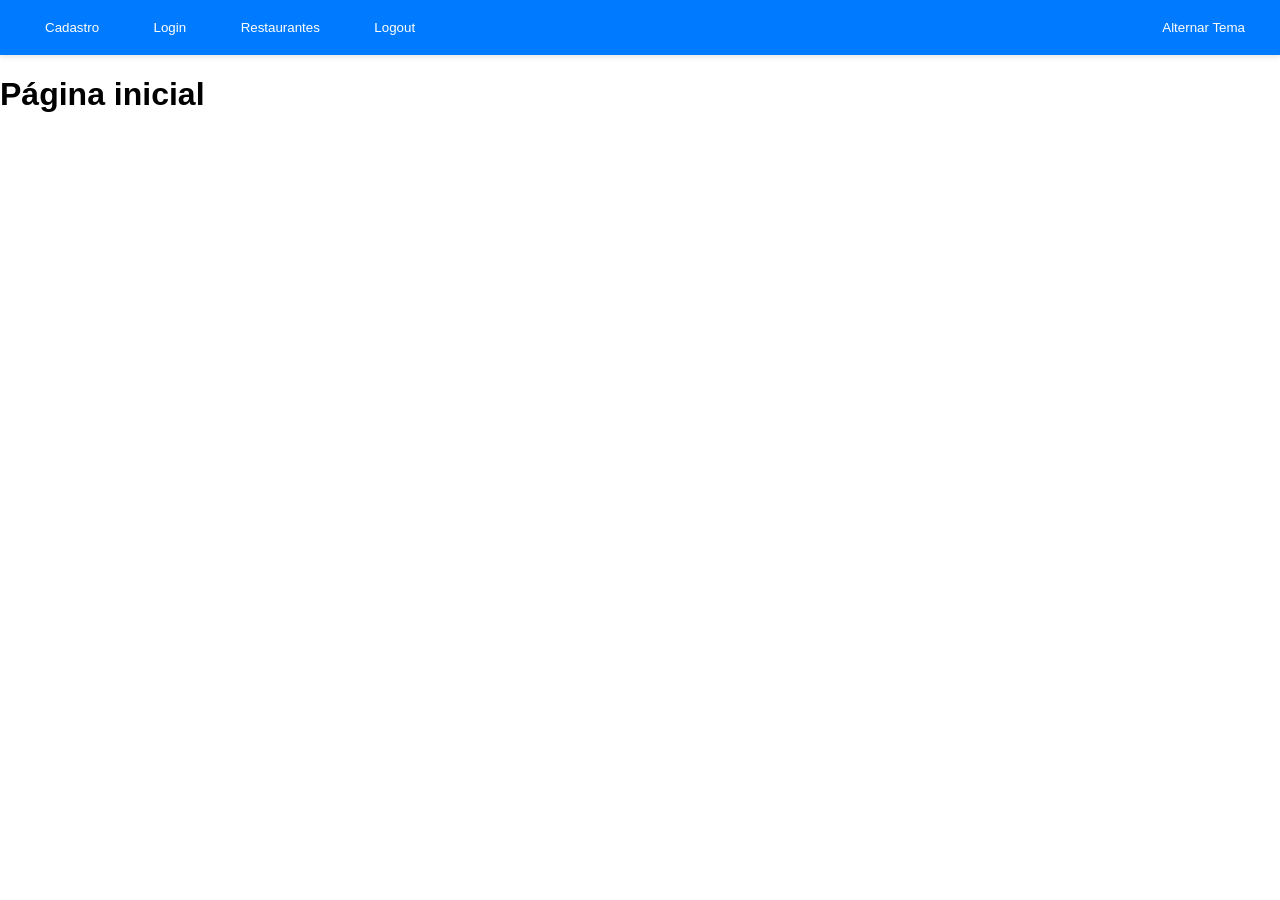
<file: frontend/index.html>
<!DOCTYPE html>
<html lang="pt-br">
<head>
    <meta charset="UTF-8">
    <meta name="viewport" content="width=device-width, initial-scale=1.0">
    
    <title>Página Principal</title>

    <script src="jquery/jquery-3.7.1.min.js"></script>
    <script src="js/script2.js"></script>
    <link rel="stylesheet" href="css/style.css">

</head>
<body>

    <div class="navbar">
        <div id="menu">
            <div id="nomeUsuario"></div>
            <button onclick="window.location.href='cadastro.html'">Cadastro</button>
            <button onclick="window.location.href='login.html'">Login</button>
            <button onclick="window.location.href='restaurantes.html'">Restaurantes</button>
            <button id="logout-btn">Logout</button> <!-- Adicione este botão -->
        </div>
        <button id="themeToggle">Alternar Tema</button>
    </div>

    <h1>Página inicial</h1>
    <div id="user-info"></div>
</form>
    <script>
        $(document).ready(() => {
            const nome = localStorage.getItem("nome");
            if (nome) {
                $("#user-info").text(`Bem-vindo, ${nome}!`);
            }

            $("#logout-btn").on("click", logout); // Adicione o evento de clique para logout
        });
    </script>
</body>
</html>
</file>
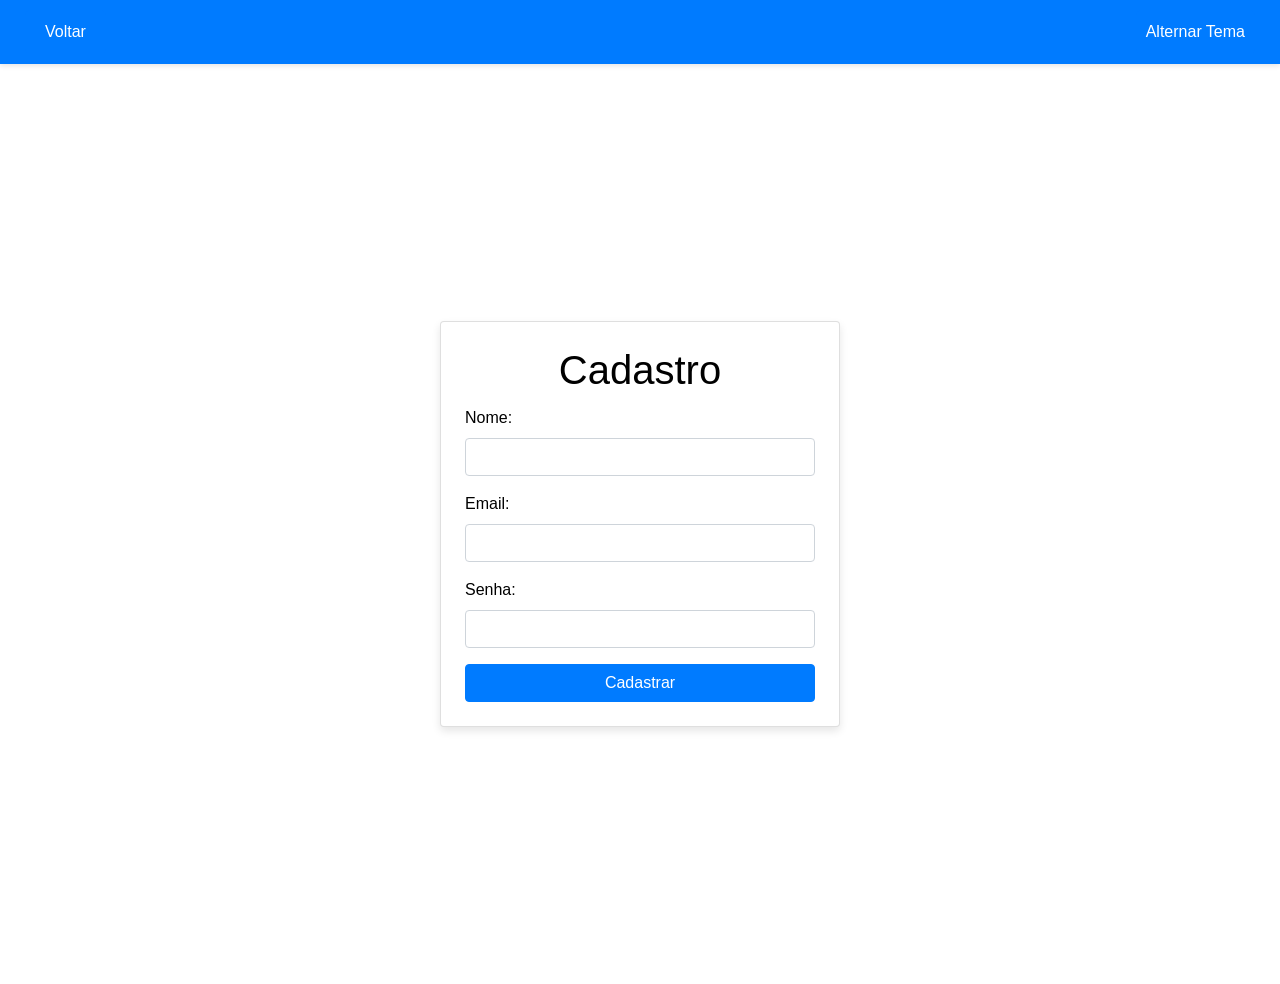
<file: frontend/cadastro.html>
<!DOCTYPE html>
<html lang="pt-br">
<head>
    <meta charset="UTF-8">
    <meta name="viewport" content="width=device-width, initial-scale=1.0">

    <title>Cadastro</title>

    <script src="jquery/jquery-3.7.1.min.js"></script>
    <script src="js/script.js"></script>
    <link href="https://stackpath.bootstrapcdn.com/bootstrap/4.5.2/css/bootstrap.min.css" rel="stylesheet">
    <link rel="stylesheet" href="css/style.css">

</head>
<body>

    <div class="navbar">
        <button class="btn btn-primary" onclick="window.location.href='index.html'">Voltar</button>
        <button class="btn btn-secondary" id="themeToggle">Alternar Tema</button>
    </div>
    <div class="container d-flex justify-content-center align-items-center" style="min-height: 100vh;">
        <div class="card p-4" style="width: 100%; max-width: 400px;">
            <h1 class="card-title text-center">Cadastro</h1>
            <form id="cadastro-form">
                <div class="form-group">
                    <label for="nome">Nome:</label>
                    <input type="text" class="form-control" id="nome" name="nome" required>
                </div>
                <div class="form-group">
                    <label for="email">Email:</label>
                    <input type="email" class="form-control" id="email" name="email" required>
                </div>
                <div class="form-group">
                    <label for="senha">Senha:</label>
                    <input type="password" class="form-control" id="senha" name="senha" required>
                </div>
                <button type="submit" class="btn btn-primary btn-block">Cadastrar</button>
            </form>
            <div id="message" class="alert alert-info mt-3" role="alert" style="display: none;"></div>
        </div>
    </div>
    <script>
        document.getElementById('themeToggle').addEventListener('click', () => {
            document.body.classList.toggle('dark');
        });
    </script>

</body>
</html>
</file>
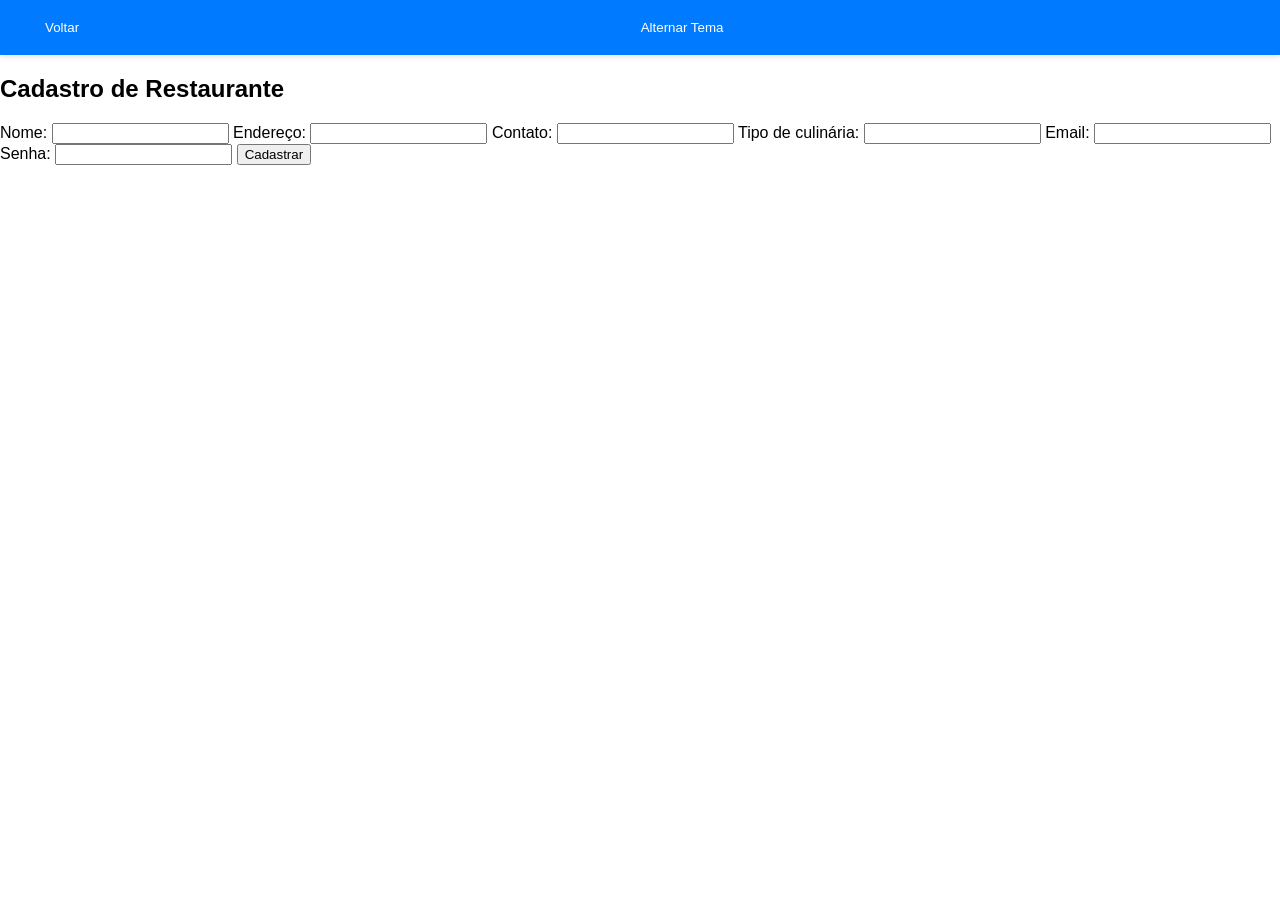
<file: frontend/cadastroRestaurante.html>
<!DOCTYPE html>
<html lang="pt-br">
<head>
    <meta charset="UTF-8">
    <meta name="viewport" content="width=device-width, initial-scale=1.0">

    <title>Cadastro</title>

    <script src="jquery/jquery-3.7.1.min.js"></script>
    <script src="js/script.js"></script>
    <link rel="stylesheet" href="css/style.css">

</head>
<body>

    <div class="navbar">
        <button onclick="window.location.href='index.html'">Voltar</button>
        <button id="themeToggle">Alternar Tema</button>
        <span id="user-info"></span>
    </div>
    <form id="cadastroFormRestaurante">
        <h2>Cadastro de Restaurante</h2>
        <label for="name">Nome:</label>
        <input type="text" id="nome" name="name" required>
        <label for="adress">Endereço:</label>
        <input type="text" id="endereco" name="endereco" required>
        <label for="contact">Contato:</label>
        <input type="text" id="contato" name="contato" required>
        <label for="foodtype">Tipo de culinária:</label>
        <input type="text" id="tipoCozinha" name="tipoCozinha" required>
        <label for="email">Email:</label>
        <input type="email" id="email" name="email" required>
        <label for="password">Senha:</label>
        <input type="password" id="senha" name="password" required>
        <button type="submit">Cadastrar</button>
    </form>

</body>
</html>
</file>
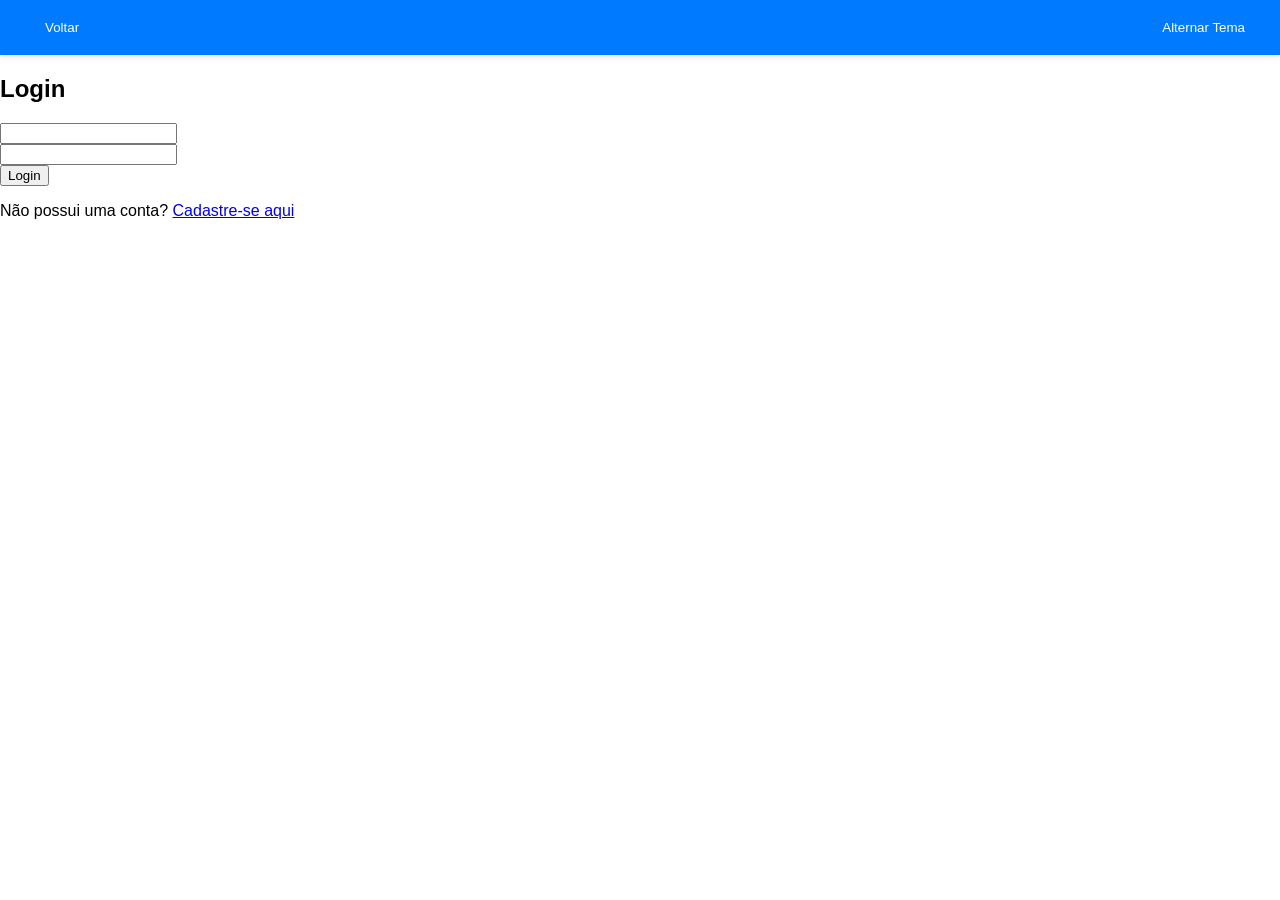
<file: frontend/login.html>
<!DOCTYPE html>
<html lang="pt-br">
<head>
    <meta charset="UTF-8">
    <meta name="viewport" content="width=device-width, initial-scale=1.0">

    <title>Login</title>

    <script src="jquery/jquery-3.7.1.min.js"></script>
    <script src="js/script2.js"></script>
    <link rel="stylesheet" href="css/style.css">

</head>
<body>

    <div class="navbar">
        <button onclick="window.location.href='index.html'">Voltar</button>
        <button id="themeToggle">Alternar Tema</button>
    </div>
    <div id="main">

        <h2>Login</h2>
        <input type="text" id="e"><br>
        <input type="password" id="s"><br>
        <button onclick="authenticate()">Login</button>
    </div>
    <p>Não possui uma conta? <a href="cadastro.html">Cadastre-se aqui</a></p>
   
</body>
</html>
</file>
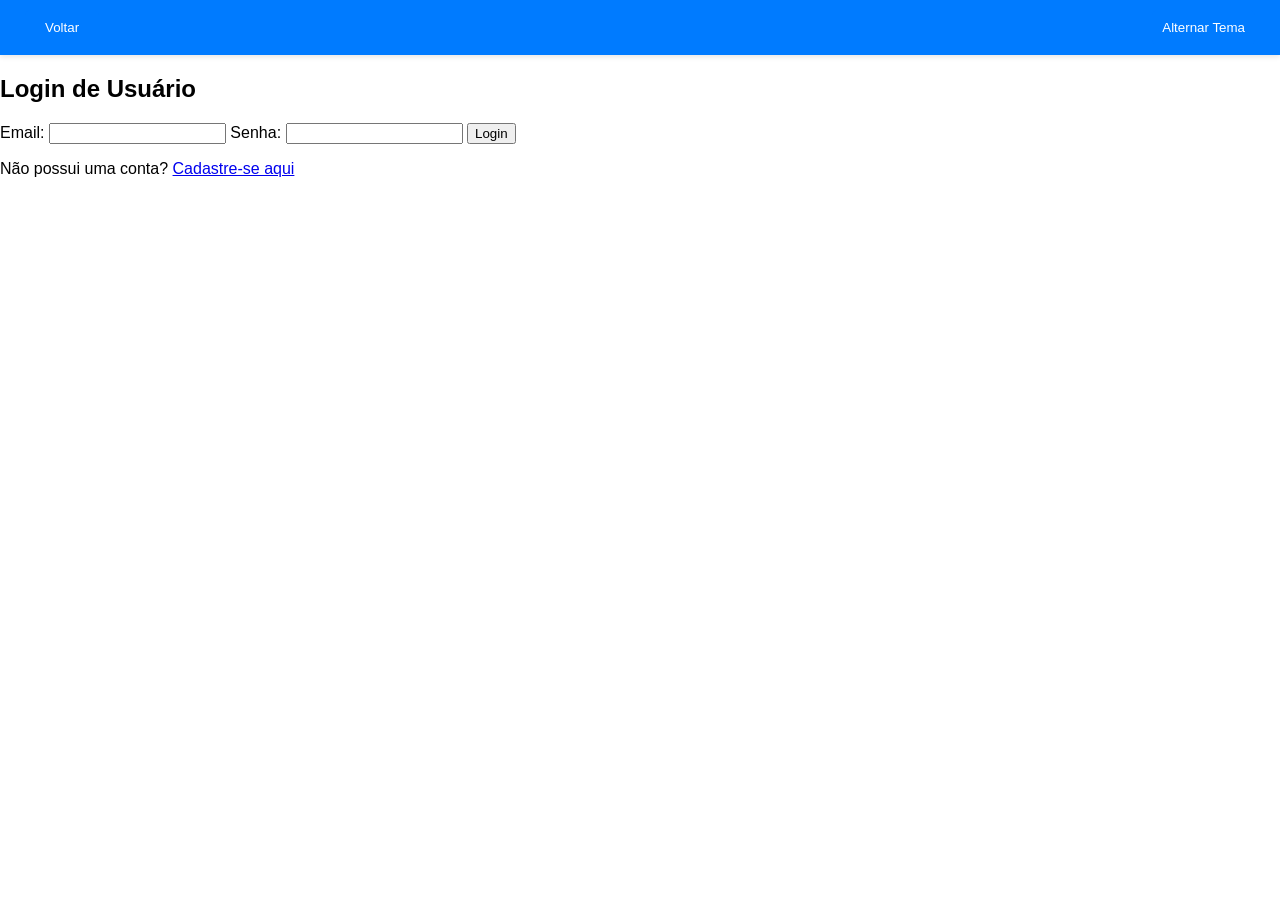
<file: frontend/loginRestaurante.html>
<!DOCTYPE html>
<html lang="pt-br">
<head>
    <meta charset="UTF-8">
    <meta name="viewport" content="width=device-width, initial-scale=1.0">

    <title>Login</title>

    <script src="jquery/jquery-3.7.1.min.js"></script>
    <script src="js/script.js"></script>
    <link rel="stylesheet" href="css/style.css">

</head>
<body>

    <div class="navbar">
        <button onclick="window.location.href='index.html'">Voltar</button>
        <button id="themeToggle">Alternar Tema</button>
    </div>
    <form id="loginFormRestaurante">
        <h2>Login de Usuário</h2>
        <label for="email">Email:</label>
        <input type="email" id="email" name="email" required>
        <label for="password">Senha:</label>
        <input type="password" id="senha" name="password" required>
        <button type="submit">Login</button>
    </form>

    <p>Não possui uma conta? <a href="cadastro.html">Cadastre-se aqui</a></p>
   
</body>
</html>
</file>
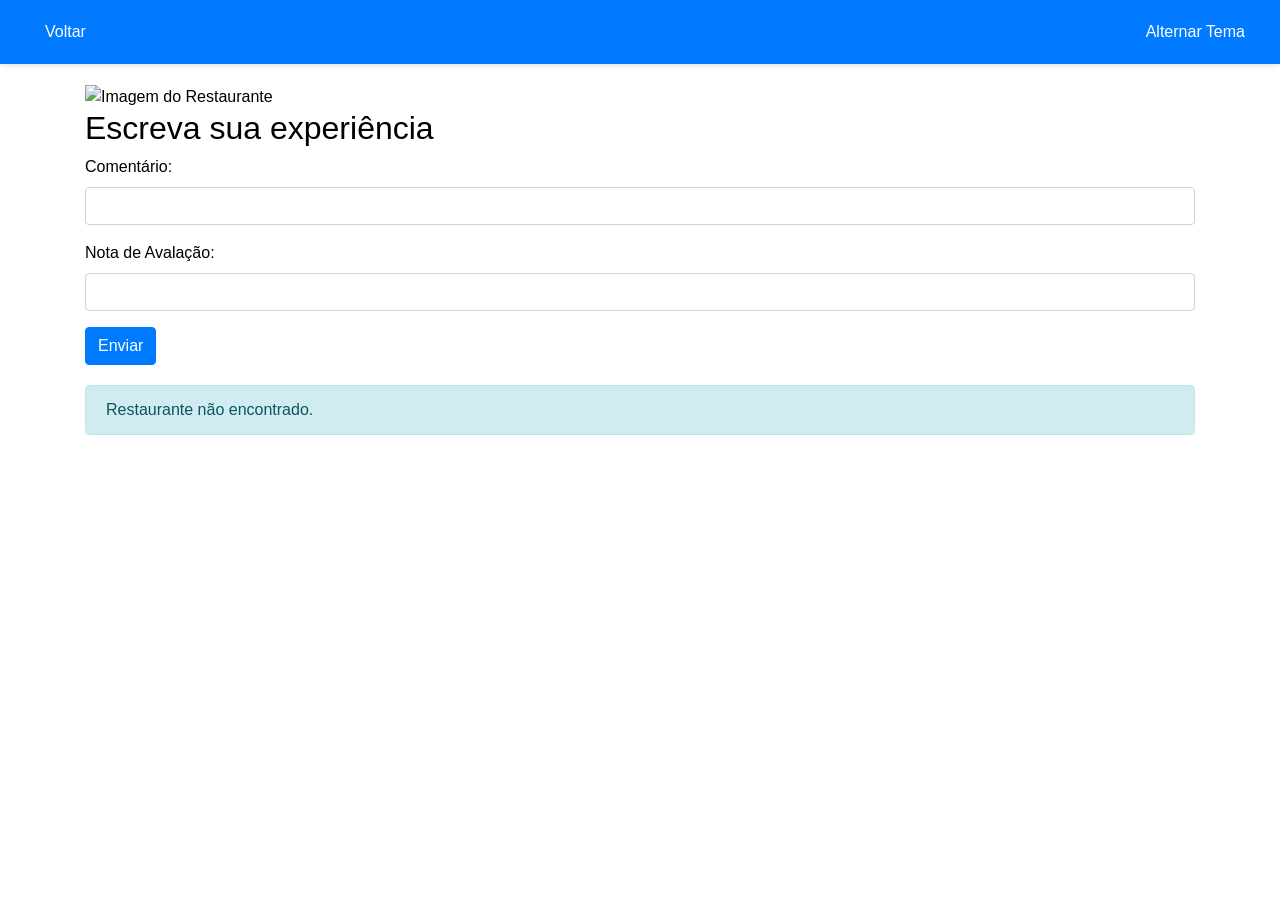
<file: frontend/restaurantes-details.html>
<!DOCTYPE html>
<html lang="pt-br">
<head>
    <meta charset="UTF-8">
    <meta name="viewport" content="width=device-width, initial-scale=1.0">
    <title>Detalhes do Restaurante</title>
    <link href="https://stackpath.bootstrapcdn.com/bootstrap/4.5.2/css/bootstrap.min.css" rel="stylesheet">
    <script src="jquery/jquery-3.7.1.min.js"></script>
    <script src="js/restaurante-details.js"></script>
    <link rel="stylesheet" href="css/style.css">
</head>
<body>
    <div class="navbar">
        <button class="btn btn-primary" onclick="window.location.href='restaurantes.html'">Voltar</button>
        <button class="btn btn-secondary" id="themeToggle">Alternar Tema</button>
    </div>
    <div class="container">
        <h1 id="restaurant-name"></h1>
        <p id="restaurant-description"></p>
        <img id="restaurant-image" class="img-fluid" alt="Imagem do Restaurante">
        <h2>Escreva sua experiência</h2>
        <form id="experience-form">
            <div class="form-group">
                <label for="experience-text">Comentário:</label>
                <input type="text" class="form-control" id="experience-text" name="experience-text" required>
            </div>
            <div class="form-group">
                <label for="experience-rating">Nota de Avalação:</label>
                <input type="number" class="form-control" id="experience-rating" name="experience-rating" min="1" max="5" required>
            </div>
            <button type="submit" class="btn btn-primary">Enviar</button>
        </form>
        <div id="message" class="alert alert-info" role="alert"></div>
    </div>
    <script>
        document.getElementById('themeToggle').addEventListener('click', () => {
            document.body.classList.toggle('dark');
        });
    </script>
</body>
</html>
</file>
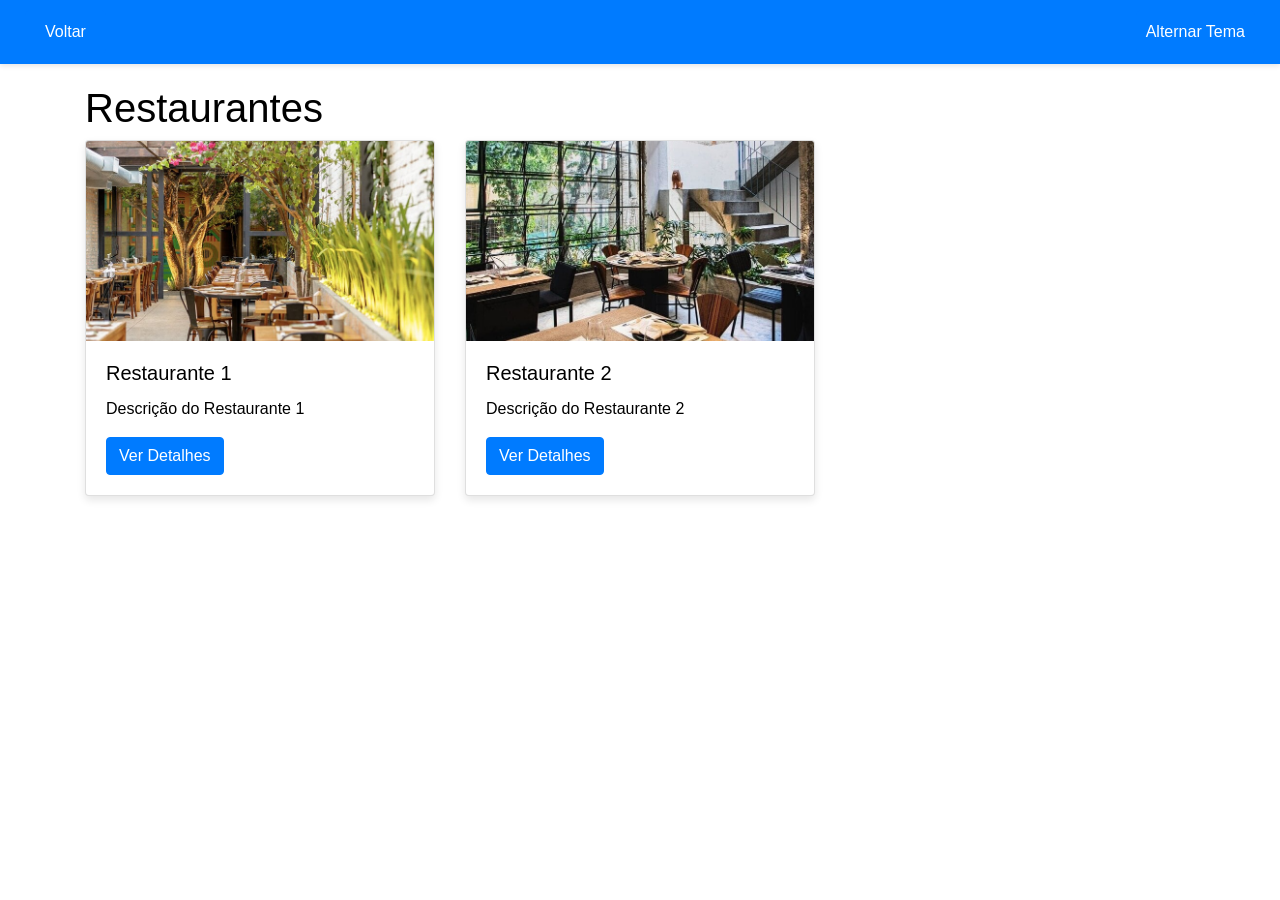
<file: frontend/restaurantes.html>
<!DOCTYPE html>
<html lang="pt-br">
<head>
    <meta charset="UTF-8">
    <meta name="viewport" content="width=device-width, initial-scale=1.0">
    <title>Restaurantes</title>
    <link href="https://stackpath.bootstrapcdn.com/bootstrap/4.5.2/css/bootstrap.min.css" rel="stylesheet">
    <script src="jquery/jquery-3.7.1.min.js"></script>
    <script src="js/restaurantes.js"></script>
    <link rel="stylesheet" href="css/style.css">
</head>
<body>
    <div class="navbar">
        <button class="btn btn-primary" onclick="window.location.href='index.html'">Voltar</button>
        <button class="btn btn-secondary" id="themeToggle">Alternar Tema</button>
    </div>
    <div class="container">
        <h1>Restaurantes</h1>
        <div id="restaurant-list" class="row"></div>
    </div>
    <script>
        document.getElementById('themeToggle').addEventListener('click', () => {
            document.body.classList.toggle('dark');
        });
    </script>
</body>
</html>
</file>
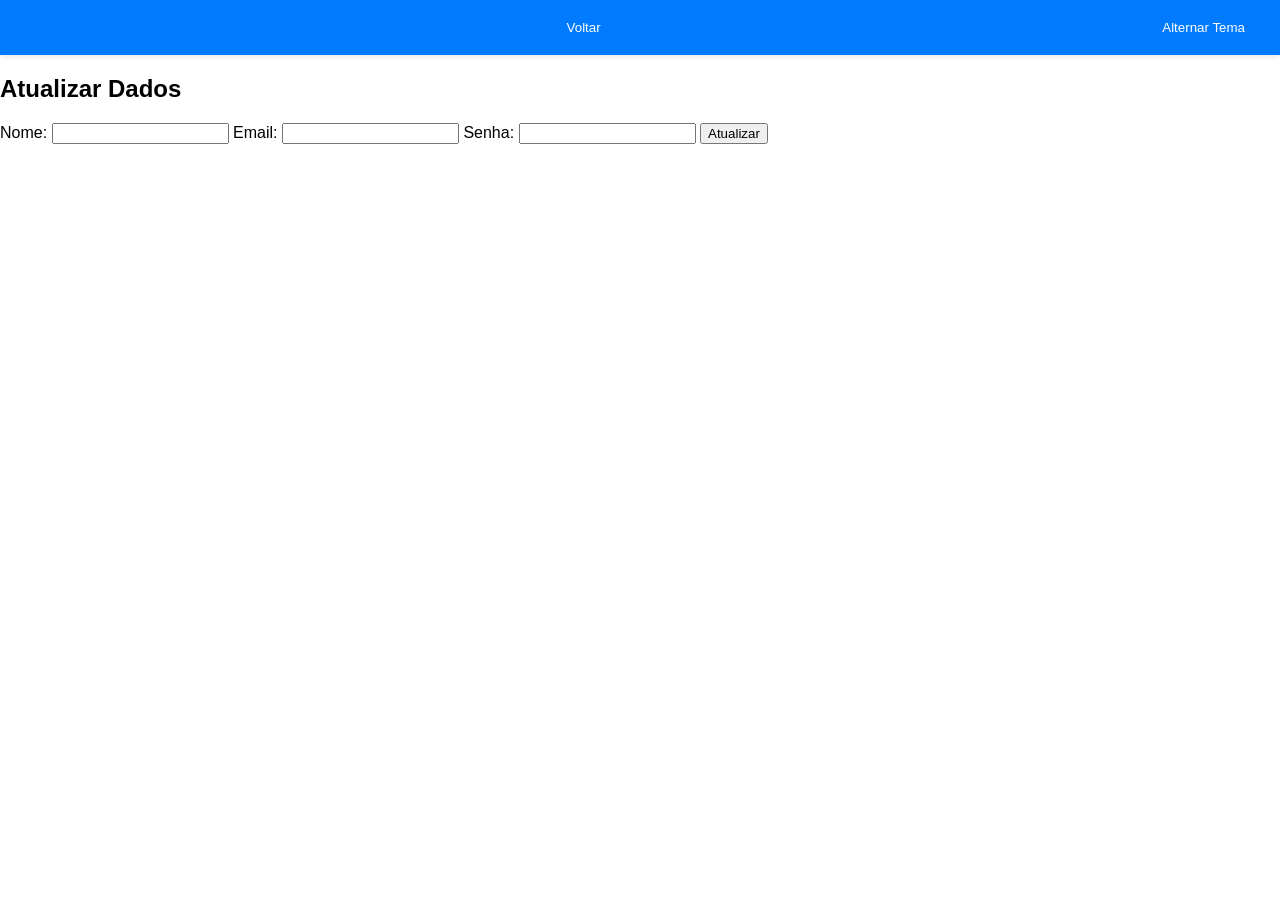
<file: frontend/update.html>
<!DOCTYPE html>
<html lang="pt-br">
<head>
    <meta charset="UTF-8">
    <meta name="viewport" content="width=device-width, initial-scale=1.0">

    <title>Atualização de Dados de Usuários</title>

    <script src="jquery/jquery-3.7.1.min.js"></script>
    <script src="js/script.js"></script>
    <link rel="stylesheet" href="css/style.css">
    
</head>
<body>

    <div class="navbar">
        <span id="user-info"></span>
        <button onclick="window.location.href='index.html'">Voltar</button>
        <button id="themeToggle">Alternar Tema</button>
    </div>
    <form id="updateForm">
        <h2>Atualizar Dados</h2>
        <label for="name">Nome:</label>
        <input type="text" id="nome" name="name" required>
        <label for="email">Email:</label>
        <input type="email" id="email" name="email" required>
        <label for="password">Senha:</label>
        <input type="password" id="senha" name="password" required>
        <button type="submit">Atualizar</button>
    </form>
    
</body>
</html>
</file>
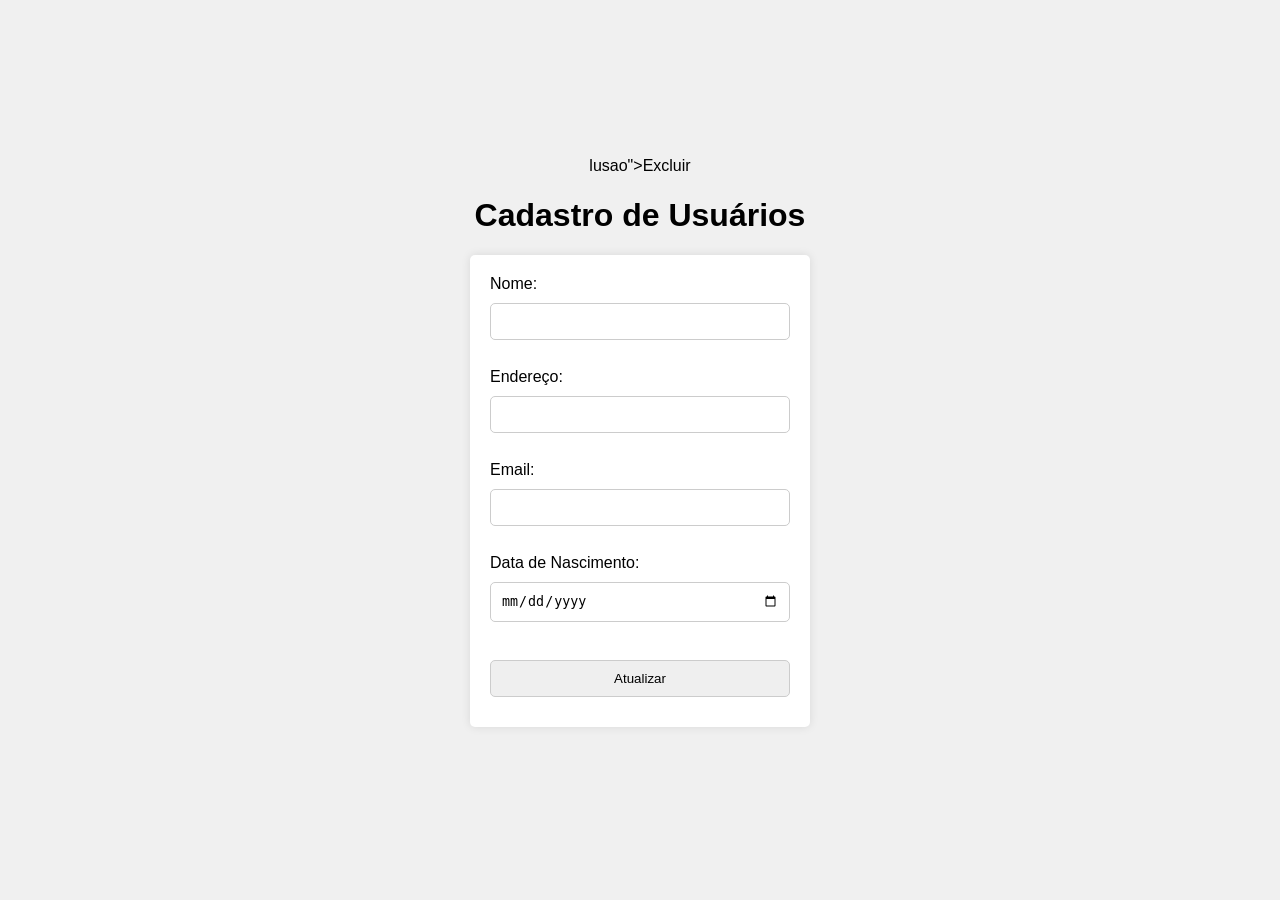
<file: restaurant/frontend/atualizacaoCadUsu.html>
lusao">Excluir</button>

<!DOCTYPE html>
<html lang="pt-br">
<head>
    <meta charset="UTF-8">
    <meta name="viewport" content="width=device-width, initial-scale=1.0">

    <title>Cadastro de Usuários</title>

    <script src="jquery/jquery-3.7.1.min.js"></script>
    <script src="js/script.js"></script>
    <link rel="stylesheet" href="css/style.css">
    
</head>
<body>
    
    <h1>Cadastro de Usuários</h1>

    <form id="formulario-atualizacao">
        <label for="nome">Nome:</label>
        <input type="text" id="nome">
        <br>
        <label for="endereco">Endereço:</label>
        <input type="text" id="endereco">
        <br>
        <label for="email">Email:</label>
        <input type="email" id="email">
        <br>
        <label for="data-nascimento">Data de Nascimento:</label>
        <input type="date" id="data-nascimento">
        <br>
        <input type="submit" value="Atualizar">
    </form>
    
    <button id="botao-exc
    
</body>
</html>
</file>
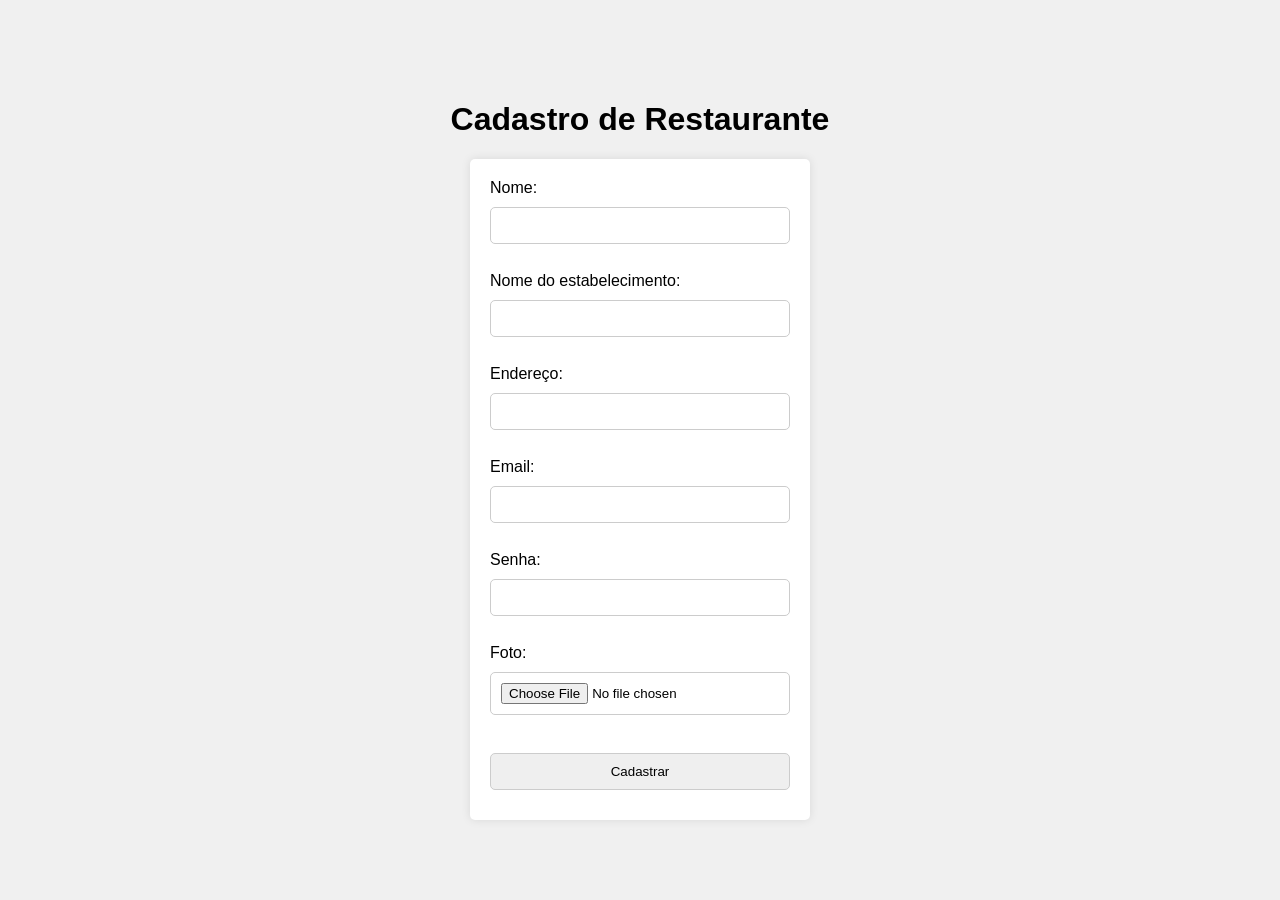
<file: restaurant/frontend/cadastrorestaurante.html>
<!DOCTYPE html>
<html lang="en">
<head>
    <meta charset="UTF-8">
    <meta name="viewport" content="width=device-width, initial-scale=1.0">

    <title>Cadastro de Restaurante</title>
    
    <script src="jquery/jquery-3.7.1.min.js"></script>
    <script src="js/scriptRestaurante.js"></script>
    <link rel="stylesheet" href="css/style.css">
    
   
</head>
<body>

    <h1>Cadastro de Restaurante</h1>

    <form id="formulario-cadastro" enctype="multipart/form-data">
        <label for="nome">Nome:</label>
        <input type="text" id="nome">
        <br>
        <label for="nomeEstabelecimento">Nome do estabelecimento:</label>
        <input type="text" id="nomeEstabelecimento">
        <br>
        <label for="enderecoEstabelecimento">Endereço:</label>
        <input type="text" id="enderecoEstabelecimento">
        <br>
        <label for="email">Email:</label>
        <input type="email" id="email">
        <br>
        <label for="senha">Senha:</label>
        <input type="password" id="senha">
        <br>
        <label for="fotosEstabelecimento">Foto:</label>
        <input type="file" id="fotosEstabelecimento" accept="image/jpeg">
        <br>
        <input type="submit" value="Cadastrar">
    </form>

</body>
</html>
</file>
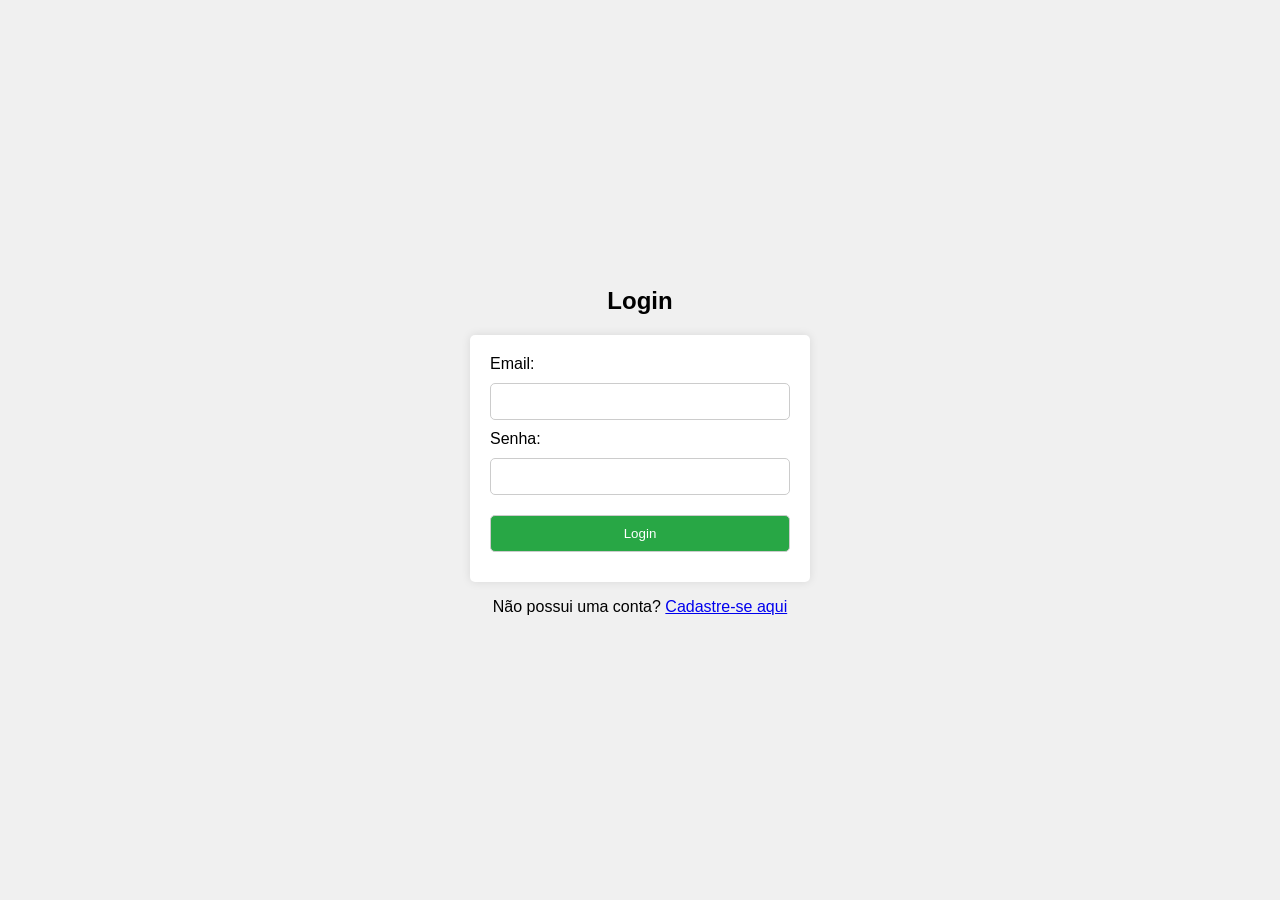
<file: restaurant/frontend/login.html>
<!DOCTYPE html>
<html lang="pt-br">
<head>
    <meta charset="UTF-8">
    <meta name="viewport" content="width=device-width, initial-scale=1.0">

    <title>Login</title>

    <script src="jquery/jquery-3.7.1.min.js"></script>
    <script src="js/script.js"></script>
    <link rel="stylesheet" href="css/style.css">
</head>
<body>

    <h2>Login</h2>
    <form id="loginForm">
        <label for="email">Email:</label>
        <input type="email" id="email" name="email" required>
        <label for="password">Senha:</label>
        <input type="password" id="password" name="password" required>
        <button type="submit">Login</button>
    </form>
    <p>Não possui uma conta? <a href="cadastro.html">Cadastre-se aqui</a></p>
    
</body>
</html>
</file>
<file: frontend/css/style.css>
/* Variáveis de tema */
:root {
    --background-color: #ffffff;
    --text-color: #000000;
    --button-background-color: #007bff;
    --button-text-color: #ffffff;
    --button-hover-background-color: #0056b3;
    --border-color: #dddddd;
    --form-background-color: #f9f9f9;
    --navbar-background-color: #007bff;
    --navbar-text-color: #ffffff;
}

body.dark {
    --background-color: #121212;
    --text-color: #ffffff;
    --button-background-color: #1a73e8;
    --button-text-color: #ffffff;
    --button-hover-background-color: #0056b3;
    --border-color: #333333;
    --form-background-color: #1e1e1e;
    --navbar-background-color: #1a73e8;
    --navbar-text-color: #ffffff;
}

/* Estilo geral */
body {
    font-family: Arial, sans-serif;
    margin: 0;
    padding: 0;
    background-color: var(--background-color);
    color: var(--text-color);
}

.navbar {
    display: flex;
    justify-content: space-between;
    align-items: center;
    padding: 10px 20px;
    background-color: var(--navbar-background-color);
    color: var(--navbar-text-color);
    box-shadow: 0 2px 5px rgba(0, 0, 0, 0.1);
}

.navbar button {
    padding: 10px 20px;
    margin: 0 5px;
    border: none;
    border-radius: 5px;
    cursor: pointer;
    background-color: var(--button-background-color);
    color: var(--button-text-color);
    transition: background-color 0.3s;
}

.navbar button:hover {
    background-color: var(--button-hover-background-color);
}

.container {
    margin-top: 20px;
}

.card {
    box-shadow: 0 4px 8px rgba(0, 0, 0, 0.1);
    margin-bottom: 20px;
}

.card-img-top {
    height: 200px;
    object-fit: cover;
}

.alert {
    margin-top: 20px;
}

#themeToggle {
    padding: 10px;
    border: none;
    border-radius: 5px;
    cursor: pointer;
    background-color: var(--button-background-color);
    color: var(--button-text-color);
    transition: background-color 0.3s;
}

#themeToggle:hover {
    background-color: var(--button-hover-background-color);
}
</file>
<file: restaurant/frontend/css/style.css>
body {
    font-family: Arial, sans-serif;
    margin: 0;
    padding: 0;
    display: flex;
    flex-direction: column;
    align-items: center;
    justify-content: center;
    height: 100vh;
    background-color: #f0f0f0;
}
.menu {
    background-color: #333;
    overflow: hidden;
}
.menu a {
    float: left;
    display: block;
    color: white;
    text-align: center;
    padding: 14px 16px;
    text-decoration: none;
}
.menu a:hover {
    background-color: #ddd;
    color: black;
}
.content {
    padding: 20px;
}
.profile-section {
    margin-bottom: 20px;
}
.profile-section label {
    font-weight: bold;
}
.profile-links a {
    display: block;
    margin-bottom: 10px;
    color: blue;
    text-decoration: underline;
}

form {
    display: flex;
    flex-direction: column;
    width: 300px;
    padding: 20px;
    background: white;
    box-shadow: 0 0 10px rgba(0, 0, 0, 0.1);
    border-radius: 5px;
}

input, button {
    margin: 10px 0;
    padding: 10px;
    border: 1px solid #ccc;
    border-radius: 5px;
}

button {
    background-color: #28a745;
    color: white;
    cursor: pointer;
}

button:hover {
    background-color: #218838;
}

h2 {
    margin-bottom: 20px;
}
</file>
